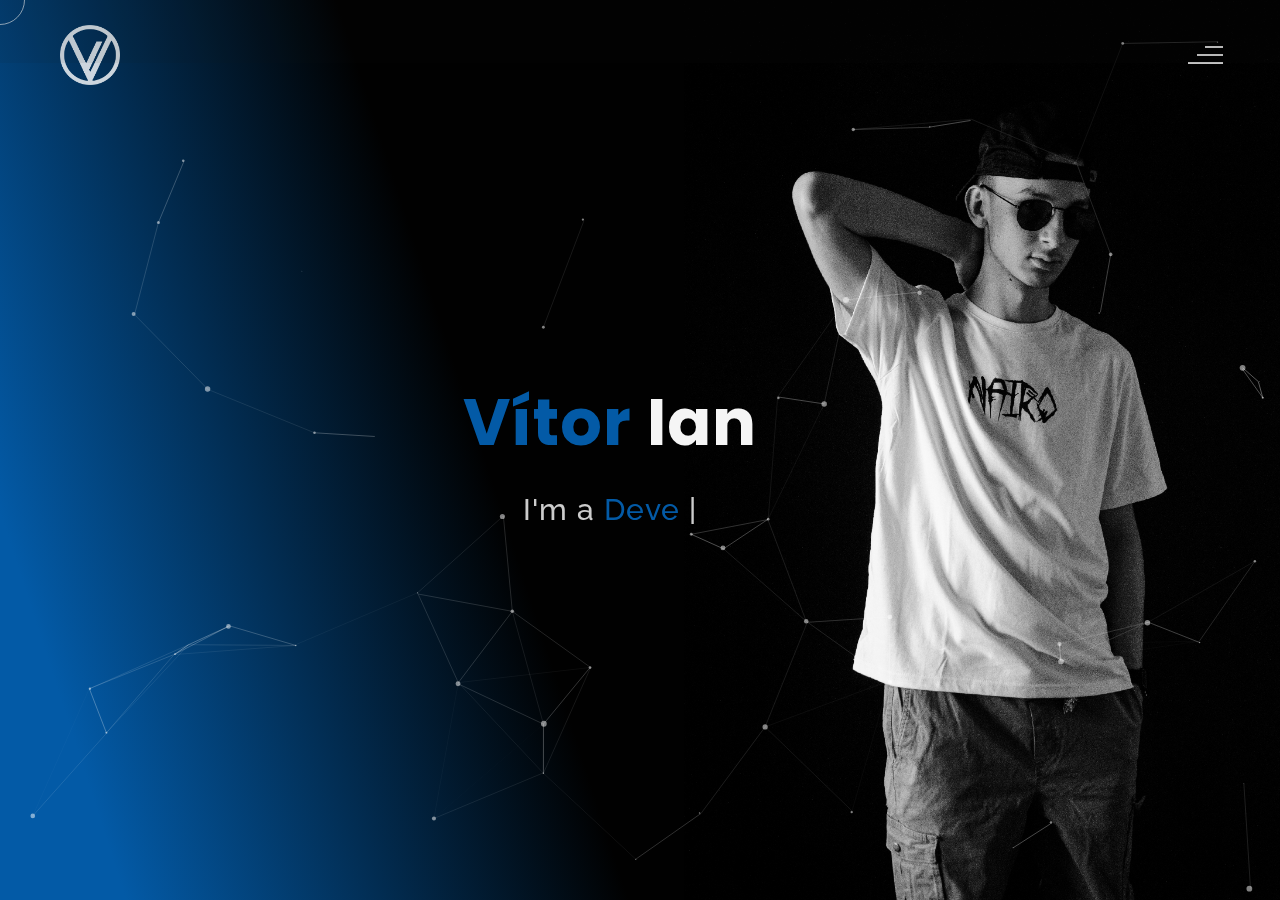
<file: index.html>
<!DOCTYPE html>
<html lang="en">
<head>
    <meta charset="UTF-8">
    <meta name="viewport" content="width=device-width, initial-scale=1.0">
    <title>Vítor Ian - Portfolio</title>
    <link rel="icon" type="image/png" href="images/favicon.png">
    <link rel="stylesheet" href="css/index.css">
    <link rel="stylesheet" href="css/color-blue.css">
    <!-- TODO: verificar chamada -->
    <script src="https://cdnjs.cloudflare.com/ajax/libs/gsap/3.2.6/gsap.min.js"></script>
    <link rel="stylesheet" href="https://unicons.iconscout.com/release/v4.0.0/css/line.css">
</head>
<body>
    <!--contains all the div-->
    <div id="all">
    <!--mouse  follower-->
        <div class="cursor"></div>
    <!--mouse  follower-->
    <!--loader-->
        <div id="loader">
            <span class="color">Vítor</span>Ian
        </div>
    <!--loader-end-->
    <!--link-screen-->
        <div id="breaker">
        </div>
        <div id="breaker-two">
        </div>
    <!--link-screen-->
        <!--Main-Section-->
        <!--Navigator-fullscreen-->
        <div id="navigation-content">
            <div class="logo">
                <img src="images/logo-vitor.png" alt="logo">
            </div>
            <div class="navigation-close">
                <span class="close-first"></span>
                <span class="close-second"></span>
            </div>
            <div class="navigation-links">
                <a href="#" data-text="HOME" id="home-link" >HOME</a>
                <a href="#" data-text="ABOUT" id="about-link" >ABOUT</a>
                <a href="#" data-text="PORTFOLIO" id="portfolio-link" >PORTFOLIO</a>
                <a href="#" data-text="CONTACT" id="contact-link" >CONTACT</a>
            </div>
        </div>
        <!--Navigator-Fullscreen END-->
          <!--Home Page-->
        <!--Menubar-->
        <div id="navigation-bar">
            <img src="images/logo-vitor.png" alt="logo">
            <div class="menubar">
                <span class="first-span"></span>
                <span class="second-span"></span>
                <span class="third-span"></span>
            </div>
        </div>
        <!--Menubar End-->
          <!--Header-->
        <div id="header">
            <div id="particles"></div>
              <!--Social Media Links-->
            <div class="social-media-links">
                <a href="https://github.com/vitor-ian" target="_blank"><i class="uil uil-github-alt"></i></a>
                <a href="https://www.linkedin.com/in/v%C3%ADtor-ian" target="_blank"><i class="uil uil-linkedin"></i></a>
                <a href="mailto:goncalvesvitorian@gmail.com"><i class="uil uil-envelope"></i></a> 
            </div>
            <!--Social Media Links end-->
            <div class="header-content">
                <div class="header-content-box">
                <div class="firstline"><span class="color">Vítor </span>Ian</div>
                <div class="secondline">
                I'm a
            <span class="txt-rotate color" data-period="1200"data-rotate='[ " Developer.", " Designer.", " Freelancer." ]'></span>
            <span class="slash">|</span>
        </div>
            </div>
            </div>
            <!--header image-->
            <div class="header-image">
                <!--inserir imagem man-->
                <img src="images/man2.jpg" alt="">
            </div>
            <!--header image end-->
        </div>
           <!--Header End-->
        <!--HomePage End-->
        <!--Main-Section End-->
        <!--about-->
        <div id="about">
            <!--about content-->
            <div id="about-content">
                <div class="about-header">
                    About <span class="color">Me</span>
                    <span class ="header-caption">Get to Know <span class="color"> me.</span></span>
                </div>
                <div class="about-main">
            <div class="about-first-paragraph wow">
            <!--about description-->
               <span class="about-first-line">
                    My name is  
                    <span class="color">Vítor Ian</span>
                    , I'm from Minas Gerais - Brazil.</span>
                     <br>
               <span class="about-second-line">Course the 3rd Semester of Systems Analysis and Development at UNA University. I've been working at FreeBSD Brasil as a developer since January 2022. I'm passionate about knowledge, and that's why I'm always looking to learn new technologies.</span>

               <div class="portfolio-text remove-bg">
                    <div class="button"><a href="images/Currículo Vítor Ian.pdf" download="Curriculo - Vítor Ian"><button><span class="index">Download CV</span></button></a></div>
                </div>
               
            </div>
            <!--about picture-->
            <div class="about-img">
                <img src="images/man3.jpg" alt="Your Image">
            </div>
            </div>
    
            </div>
            <!--services start-->
            <div id="services">
                
            <!--services header-->
                    <div class="services-heading wow">
                        <span class="color">My</span> Services
                    </div>
            <!--services header end-->
            <!--services content-->
                    <div class="services-content">
                           <div class="service-one service wow">
                               <div class="service-img">
                               <img src="images/coding.png" alt="service-one">
                               </div>
                               <div class="service-description">
                                <h2>Web Designing</h2>
                                <p>Development of digital interfaces such as website layout and web applications.</p>
                               </div>
                           </div>
                           <div class="service-two service wow">
                               <div class="service-img">
                               <img src="images/instagram.png" alt="service-two">
                               </div>
                               <div class="service-description">
                                <h2>Social Media</h2>
                                <p>Update, monitor and generate content for the pages of a brand or company on social networks.</p>
                               </div>
                           </div>
                           <div class="service-three service wow">
                            <div class="service-img">
                               <img src="images/bulb.png" alt="service-three">
                            </div>
                            <div class="service-description">
                                <h2>Creative Design</h2>
                                <p>Ideas to win any customer, and make your business grow.</p>
                            </div>
                        </div>
                    </div>
            </div>
            <!--services content end-->
            <!--services end-->
            <div id="skills">
                <div class="skills-header">
                     My <span class="color"> Skills</span>
                </div>
                <div class="skills-content " style="text-align: center;">
                    <div class="skill-html skill">
                        <div class="skill-text">
                    <div class="html">
                        HTML
                    </div>
                        </div>
                    <div class="html-prog wow prog">
                 <div class="html-progress wow">95%</div>
                    </div>
                    </div>
                    <div class="skill-html skill">
                        <div class="skill-text">
                    <div class="html">
                      CSS
                    </div>
                        </div>
                    <div class="html-prog wow prog">
                 <div class="js-progress wow">90%</div>
                    </div>
                    </div>
                    <div class="skill-html skill">
                        <div class="skill-text">
                    <div class="html">
                        Javascript
                    </div>
                        </div>
                    <div class="html-prog wow prog">
                 <div class="adobe-progress wow">60%</div>
                    </div>
                    </div>
                    <div class="skill-html skill">
                        <div class="skill-text">
                    <div class="html">
                        PHP
                    </div>
                        </div>
                    <div class="html-prog wow prog">
                 <div class="php-progress wow">50%</div>
                    </div>
                    </div>
                    <div class="skill-html skill">
                        <div class="skill-text">
                    <div class="html">
                        Java
                    </div>
                        </div>
                    <div class="html-prog wow prog">
                 <div class="jquery-progress wow">40%</div>
                    </div>
                    </div>
                    <div class="skill-html skill">
                        <div class="skill-text">
                    <div class="html">
                        Web Design
                    </div>
                        </div>
                    <div class="html-prog wow prog">
                 <div class="seo-progress wow">95%</div>
                    </div>
                    </div>
                </div>
            </div>
    <!--copyright-section You Can Remove After Downloading-->
            <div class="footer">
             <div class="footer-text">
                 <img src="./images/copyright.png" alt="copyright-img" class="images" height="14px"> Vítor Ian
             </div>
            </div>
    <!--copyright-section-->
        </div>
        <!--about end-->
        <!--portfolio-->
        <div id="portfolio">
            <div class="portfolio-header"> <span class="color"> My </span> Portfolio
            <span class ="header-caption"> Some Of My <span class="color"> Works</span></span></div>
             <div id="portfolio-content">
                 <div class="portfolio portfolio-first">
                     <div class="portfolio-image">
                        <img src="images/toolsnet2.png" alt="portfolio-first">
                     </div>
                     <div class="portfolio-text">
                         <h2>Tools.net</h2>
                         <p>Tools.net, aims to unite tools that are used daily by developers, designers and common users. The system has mathematical functions, generators, orthographic tools and image, video, audio, pdf converters, among other tools.
                            Tools.net will be available in all browser versions, with support for Desktop, and mobile devices.</p>
                         <div class="button"><a href="https://vitor-ian.github.io/tools.net/"><button><span class="index"> View Project<i class="gg-arrow-right"></i></span></button></a></div>
                     </div>
                 </div>
                 <div class="portfolio portfolio-second">
                    <div class="portfolio-image">
                        <img src="images/musicnc.png" alt="portfolio-second">
                    </div>
                    <div class="portfolio-text">
                        <h2>Music NC</h2>
                        <p>Have you ever thought about using a music platform to use in your videos and lives without running the risk of receiving a copyright strike? Music NC is a platform that unites small artists who want to promote their work with people who want to enjoy good music without copyright.
                            Music NC will be available in all browser versions and also in its desktop and mobile app version.</p>
                        <div class="button"><a href="https://vitor-ian.github.io/site-musicnc/"><button><span class="index"> View Project<i class="gg-arrow-right"></i></span></button></a></div>
                    </div>
                </div>
             
                <div class="portfolio portfolio-third">
                    <div class="portfolio-image">
                        <img src="images/nairo.png" alt="portfolio-third">
                    </div>
                    <div class="portfolio-text">
                        <h2>Nairo</h2>
                        <p>My clothing store, where I apply my administrative knowledge. Based on a simple and modern style, the Nairo brand came to satisfy everyone with beautiful and comfortable clothes.</p>
                        <div class="button"><a href="https://vitor-ian.github.io/nairo-store/"><button><span class="index"> View Project<i class="gg-arrow-right"></i></span></button></a></div>
                    </div>
                </div>
                <div class="portfolio portfolio-fourth">
                    <div class=" portfolio-image">
                        <img src="images/designs.png" alt="portfolio-fourth">
                    </div>
                    <div class="portfolio-text">
                        <h2>Design Projects</h2>
                        <p>Projects for social media and graphic services. Logos, business cards, arts for instagram feed and story, among others.</p>
                        <div class="button"><a href="https://www.behance.net/vitorian"><button><span class="index"> View Project<i class="gg-arrow-right"></i></span></button></a></div>
                    </div>
                </div>
                 </div>
                    <!--copyright-section You Can Remove After Downloading-->
            <div class="footer">
                <div class="footer-text">
                    <img src="./images/copyright.png" alt="copyright-img" class="images" height="14px"> Vítor Ian
                </div>
               </div>
       <!--copyright-section-->
             </div>
        <!--portfolio end-->

        <!--contact-->
     <div id="contact">
         <div class="contact-header">Contact <span class="color"> Me</span>
        <div class="contact-header-caption"> <span class="color"> Get</span> In Touch.</div></div>
        <div class="contact-content">
            <!--Contact form-->
             <div class="contact-form">
                 <div class="form-header">
                     Message Me
                 </div>
                 <form id="myForm" action="https://api.staticforms.xyz/submit" method="POST">

                    <input type="hidden" name="accessKey" value="349278a3-9edc-4764-9c02-77c0ca4106a6">
                    <input type="hidden" name="redirectTo" value="">

                    <div class="input-line">
                        <input name="name"  id="name" type="text" placeholder="Name" class="input-name">
                        <input name="email" id="email" type="email" placeholder="Email"  class="input-name">
                    </div>
                    
                    <textarea name="message" id ="body" class="input-textarea" placeholder="Message"></textarea>

                    <button id ="submit" onclick="enviar()">Submit</button>
                 </form>
               
             </div>
            <!--Contact form-->
            <!--Contact information-->
             <div class="contact-info">
                <div class="contact-info-header">
                    Contact Info
                </div>
                <div class="contact-info-content">
                <div class="contect-info-content-line">
                    <img src="./images/icon-name.png" class="icon" alt="name-icon">
                    <div class="contact-info-icon-text">
                        <h6>Name</h6>
                        <p>Vítor Ian</p>
                  </div>
                </div>
                <div class="contect-info-content-line">
                  <img src="./images/icon-location.png" class="icon" alt="location-icon">
                  <div class="contact-info-icon-text">
                      <h6>Location</h6>
                      <p>Minas Gerais, Brazil</p>
                </div>
              </div>
              <div class="contect-info-content-line">
                  <img src="./images/icon-email.png" class="icon" alt="email-icon">
                  <div class="contact-info-icon-text">
                      <h6>Email</h6>
                      <p>goncalvesvitorian@gmail.com</p>
                </div>
              </div>
                </div>
            <!--Contact information end-->
           </div>
        </div>
                    <!--copyright-section You Can Remove After Downloading-->
                    <div class="footer">
                        <div class="footer-text">
                            <img src="./images/copyright.png" alt="copyright-img" class="images" height="14px"> Vítor Ian
                        </div>
                       </div>
               <!--copyright-section-->
     </div>
        <!--contact end-->
    </div>
    <!--all the divisions-->
    <script src="js/jquery.min.js"></script>
    <script src="js/particles.js"></script>
    <script src="js/particles.min.js"></script>
    <script src="js/index.js"></script>
    <!--particles script-->
    <script>
  particlesJS("particles", {"particles":{"number":{"value":40,"density":{"enable":true,"value_area":800}},"color":{"value":"#ffffff"},"shape":{"type":"circle","stroke":{"width":0,"color":"#000000"},"polygon":{"nb_sides":5},"image":{"src":"img/github.svg","width":100,"height":100}},"opacity":{"value":0.5,"random":false,"anim":{"enable":false,"speed":1,"opacity_min":0.1,"sync":false}},"size":{"value":3,"random":true,"anim":{"enable":false,"speed":40,"size_min":0.1,"sync":false}},"line_linked":{"enable":true,"distance":150,"color":"#ffffff","opacity":0.4,"width":1},"move":{"enable":true,"speed":6,"direction":"none","random":false,"straight":false,"out_mode":"out","bounce":false,"attract":{"enable":false,"rotateX":600,"rotateY":1200}}},"interactivity":{"detect_on":"canvas","events":{"onhover":{"enable":true,"mode":"repulse"},"onclick":{"enable":true,"mode":"push"},"resize":true},"modes":{"grab":{"distance":400,"line_linked":{"opacity":1}},"bubble":{"distance":400,"size":40,"duration":2,"opacity":8,"speed":3},"repulse":{"distance":200,"duration":0.4},"push":{"particles_nb":4},"remove":{"particles_nb":2}}},"retina_detect":true});
    </script>

</body>
</html>
</file>
<file: css/color-blue.css>
/*-----------------
* [Master Stylesheet]
*
* Theme    : WillyWonka
* Version  : 1.0
* Author   : sujal
* 
------------------*/
::-webkit-scrollbar{
    width: 4px;
    color:#035aa6;
}
::-webkit-scrollbar-thumb {
    background: #035aa6; 
    border-radius: 4px;
    width: 4px;
  }
  #breaker{
      background-color: #035aa6;
  }
  .color{
      color: #035aa6;
  }
  #about-content a{
      color:#035aa6 ;
  }
  .cv a button{
      background: #035aa6;
  }
  .service-img img{
    background: #035aa6;
    box-shadow:0px 0px 0px 0px #035aa6 ;
  }
  .service:hover .service-img img{
    box-shadow:0px 0px 0px 400px #035aa6 ;
}
.html-progress{
    background: #035aa6;
}
.js-progress{
    background: #035aa6;
}
.adobe-progress{
    background: #035aa6;
}
.php-progress{
    background: #035aa6;
}
.jquery-progress{
    background: #035aa6;
}
.seo-progress{
    background: #035aa6;
}
.portfolio-text h2{
    color: #035aa6;
}
.portfolio-text button{
    color: #035aa6;
    border: 1.5px solid #035aa6;
}
.portfolio-text button::before{
    background: #035aa6;
}
.portfolio-image img::before{
    background: #035aa6;
}
.blog-date{
    background: #035aa6;
}
form button{
    background-color: #01233d;
    background-image: linear-gradient(160deg, #000000 0%, #035aa6 100%);
    border: 1px solid #035aa6;
}
@media all and (max-width: 550px) and (min-width: 5px){
    .service:hover .service-img img{
        box-shadow:0px 0px 0px 0px #c70039 ;
    }
}
</file>
